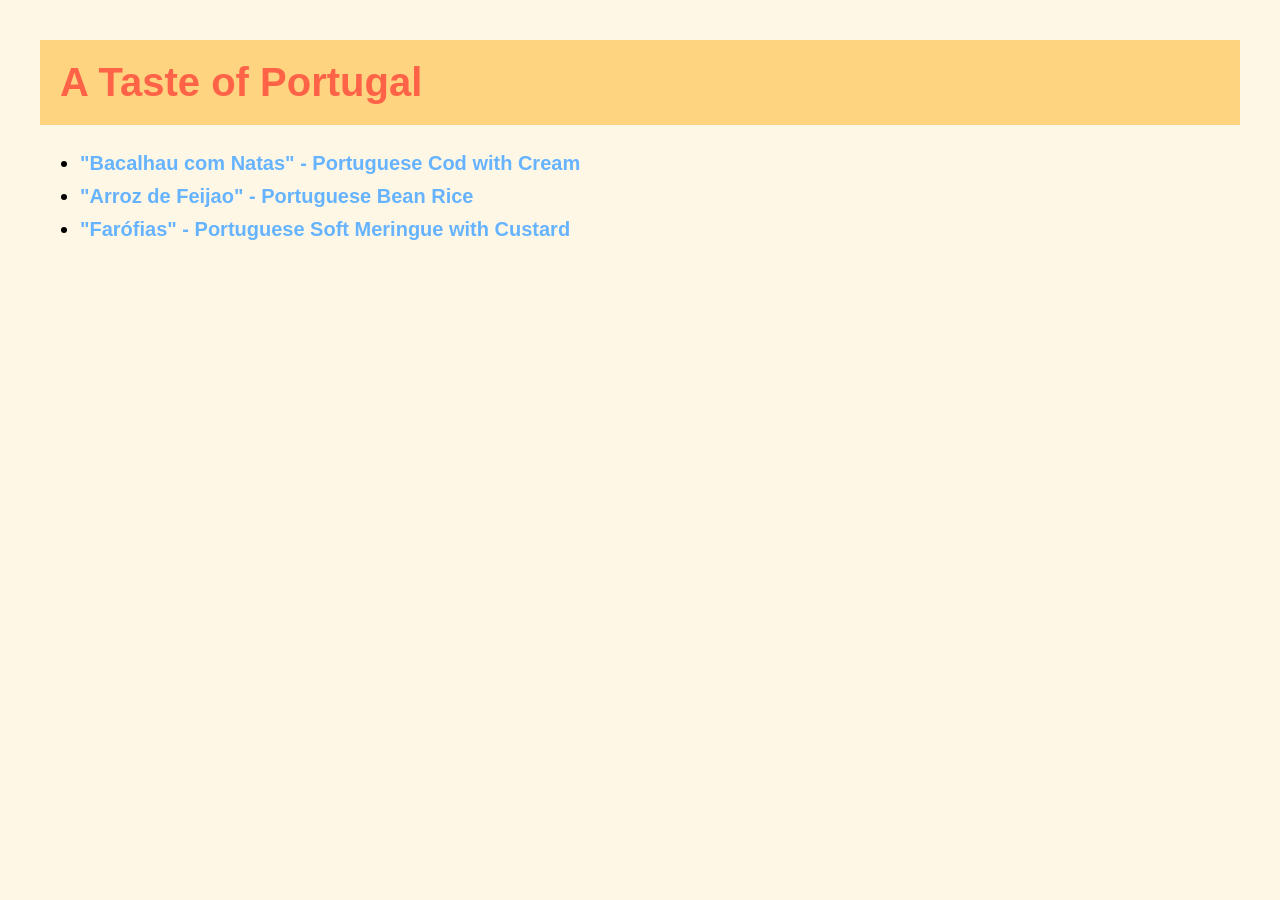
<file: index.html>
<!DOCTYPE html>
<html lang="en">
<head>
    <meta charset="UTF-8">
    <meta name="viewport" content="width=device-width, initial-scale=1.0">
    <title>A Taste of Portugal</title>
    <link rel="stylesheet" href="style.css">
</head>
<body>
    <h1 class="title">A Taste of Portugal</h1>
    <ul>
        <li><a href="recipes/codcream.html">"Bacalhau com Natas" - Portuguese Cod with Cream</a></li>
        <li><a href="recipes/beanrice.html">"Arroz de Feijao" - Portuguese Bean Rice</a></li>
        <li><a href="recipes/farofias.html">"Farófias" - Portuguese Soft Meringue with Custard</a></li>
    </ul>
</body>
</html>
</file>
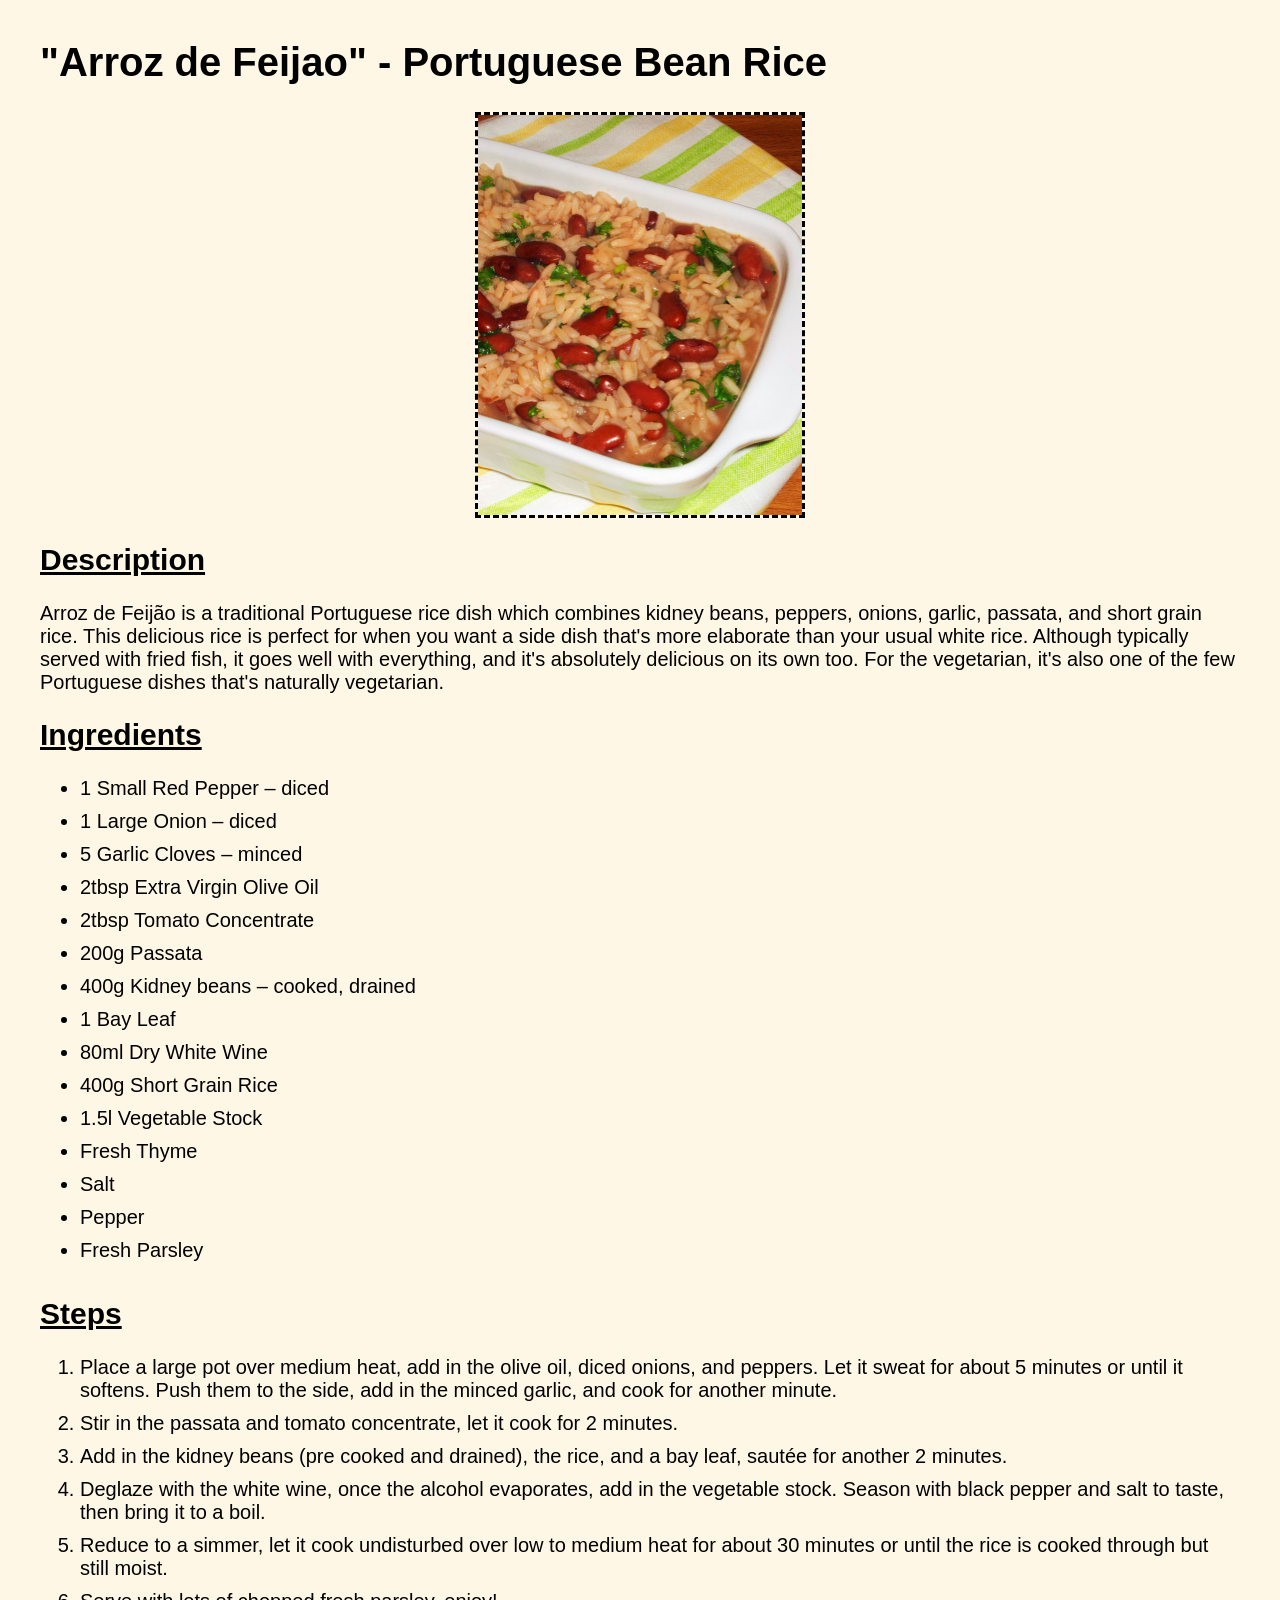
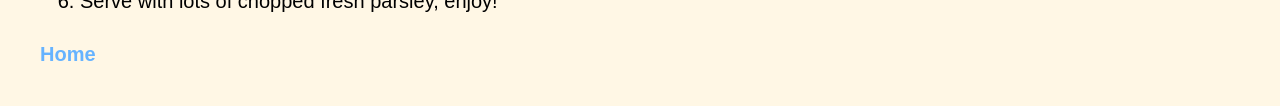
<file: recipes/beanrice.html>
<!DOCTYPE html>
<html lang="en">
<head>
    <meta charset="UTF-8">
    <meta name="viewport" content="width=device-width, initial-scale=1.0">
    <title>Arroz de Feijao / Portuguese Bean Rice</title>
    <link rel="stylesheet" href="../style.css">
</head>
<body>
    <h1>"Arroz de Feijao" - Portuguese Bean Rice</h1>
    <img src="../images/arrozfeijao.jpg" height="400">
    <h2>Description</h2>
    <p>Arroz de Feijão is a traditional Portuguese rice dish which combines kidney beans, peppers, onions, garlic, passata, and short grain rice. This delicious rice is perfect for when you want a side dish that's more elaborate than your usual white rice. Although typically served with fried fish, it goes well with everything, and it's absolutely delicious on its own too. For the vegetarian, it's also one of the few Portuguese dishes that's naturally vegetarian.</p>
    <h2>Ingredients</h2>
    <ul>
        <li>1 Small Red Pepper – diced</li>
        <li>1 Large Onion – diced</li>
        <li>5 Garlic Cloves – minced</li>
        <li>2tbsp Extra Virgin Olive Oil</li>
        <li>2tbsp Tomato Concentrate</li>
        <li>200g Passata</li>
        <li>400g Kidney beans – cooked, drained</li>
        <li>1 Bay Leaf</li>
        <li>80ml Dry White Wine</li>
        <li>400g Short Grain Rice</li>
        <li>1.5l Vegetable Stock</li>
        <li>Fresh Thyme</li>
        <li>Salt</li>
        <li>Pepper</li>
        <li>Fresh Parsley</li>
    </ul>
    <h2>Steps</h2>
    <ol>
        <li>Place a large pot over medium heat, add in the olive oil, diced onions, and peppers. Let it sweat for about 5 minutes or until it softens. Push them to the side, add in the minced garlic, and cook for another minute.</li>
        <li>Stir in the passata and tomato concentrate, let it cook for 2 minutes.</li>
        <li>Add in the kidney beans (pre cooked and drained), the rice, and a bay leaf, sautée for another 2 minutes.</li>
        <li>Deglaze with the white wine, once the alcohol evaporates, add in the vegetable stock. Season with black pepper and salt to taste, then bring it to a boil.</li>
        <li>Reduce to a simmer, let it cook undisturbed over low to medium heat for about 30 minutes or until the rice is cooked through but still moist.</li>
        <li>Serve with lots of chopped fresh parsley, enjoy!</li>
        </ol>
    <a href="../index.html">Home</a>
</body>
</html>
</file>
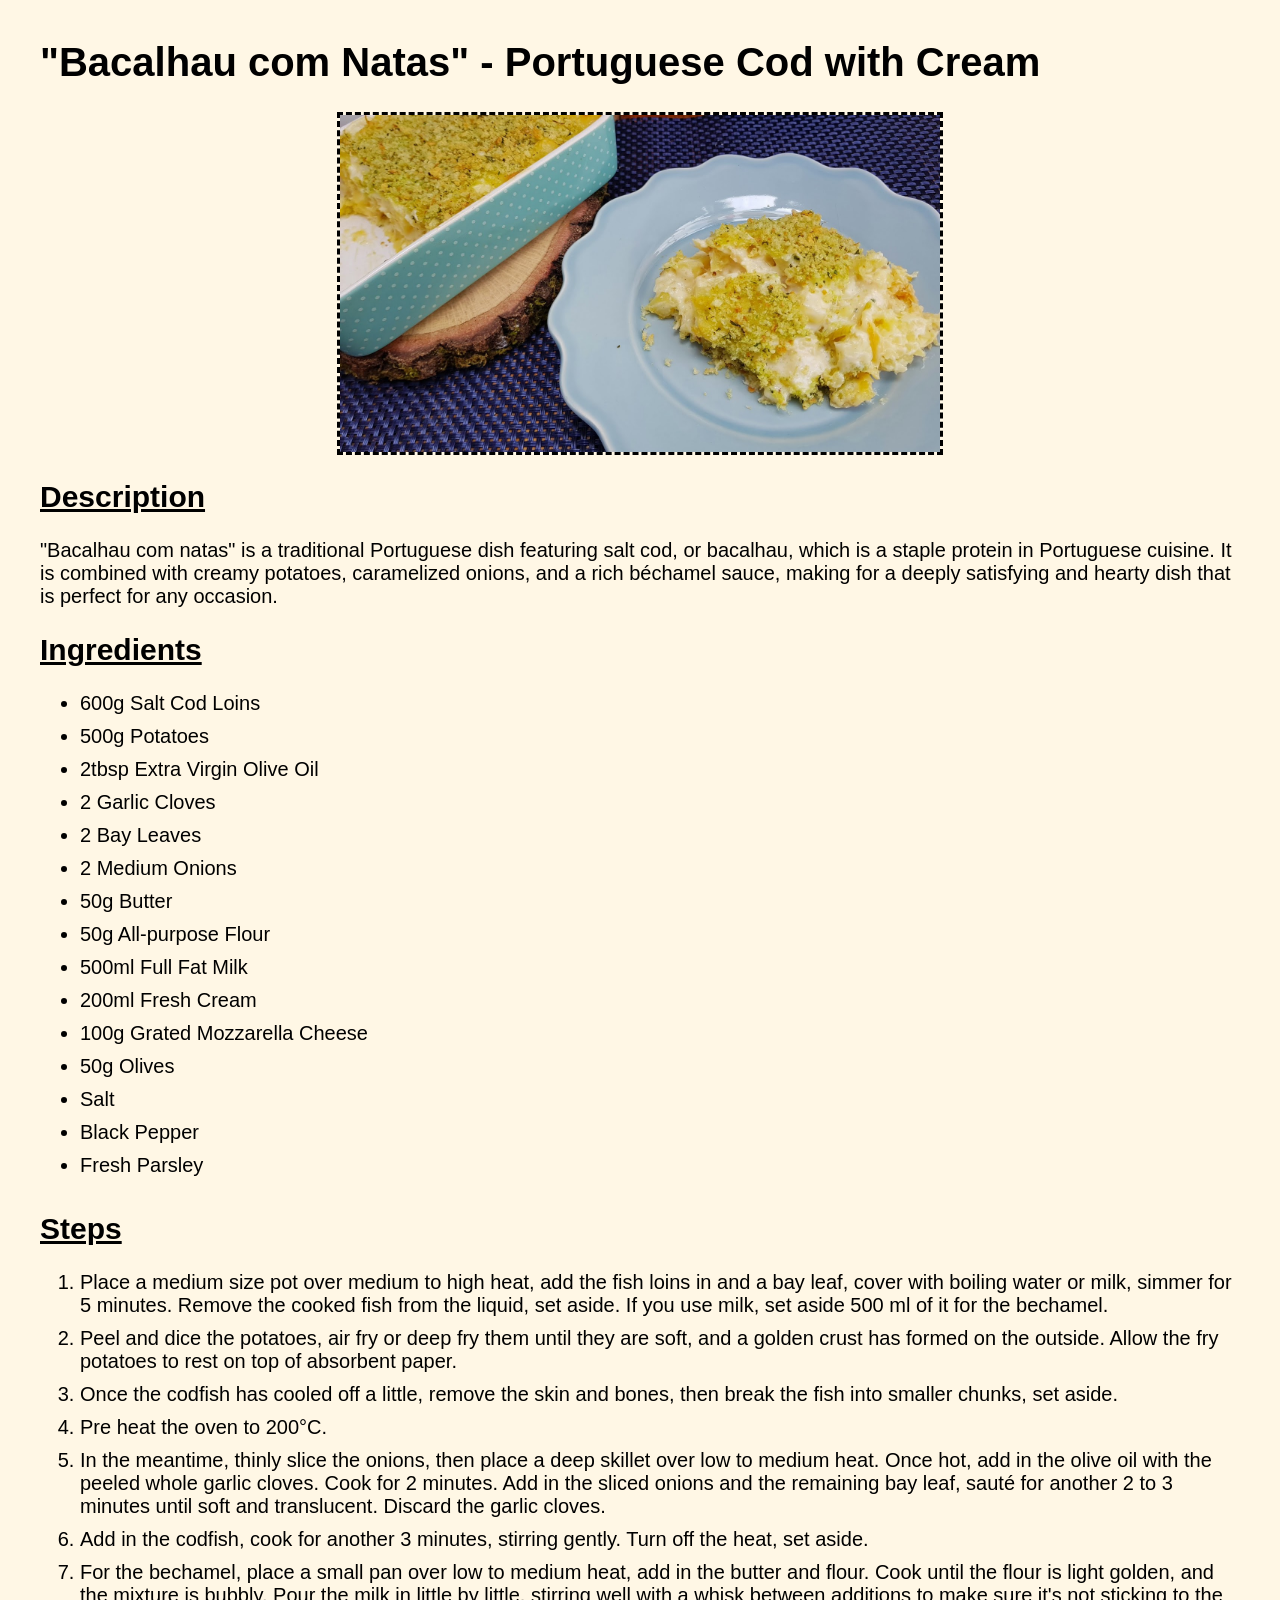
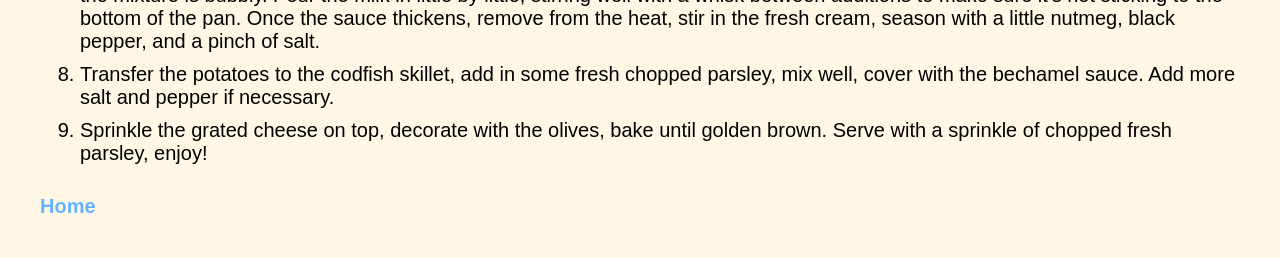
<file: recipes/codcream.html>
<!DOCTYPE html>
<html lang="en">
<head>
    <meta charset="UTF-8">
    <meta name="viewport" content="width=device-width, initial-scale=1.0">
    <title>Bacalhau com Natas / Cod with Cream</title>
    <link rel="stylesheet" href="../style.css">
</head>
<body>
    <h1>"Bacalhau com Natas" - Portuguese Cod with Cream</h1>
    <img src="../images/bacalhaucomnatas.jpg" width="600">
    <h2>Description</h2>
    <p>"Bacalhau com natas" is a traditional Portuguese dish featuring salt cod, or bacalhau, which is a staple protein in Portuguese cuisine. It is combined with creamy potatoes, caramelized onions, and a rich béchamel sauce, making for a deeply satisfying and hearty dish that is perfect for any occasion.</p>
    <h2>Ingredients</h2>
    <ul>
        <li>600g Salt Cod Loins</li>
        <li>500g Potatoes</li>
        <li>2tbsp Extra Virgin Olive Oil</li>
        <li>2 Garlic Cloves</li>
        <li>2 Bay Leaves</li>
        <li>2 Medium Onions</li>
        <li>50g Butter</li>
        <li>50g All-purpose Flour</li>
        <li>500ml Full Fat Milk</li>
        <li>200ml Fresh Cream</li>
        <li>100g Grated Mozzarella Cheese</li>
        <li>50g Olives</li>
        <li>Salt</li>
        <li>Black Pepper</li>
        <li>Fresh Parsley</li>
    </ul>
    <h2>Steps</h2>
    <ol>
        <li>Place a medium size pot over medium to high heat, add the fish loins in and a bay leaf, cover with boiling water or milk, simmer for 5 minutes. Remove the cooked fish from the liquid, set aside. If you use milk, set aside 500 ml of it for the bechamel.</li>
        <li>Peel and dice the potatoes, air fry or deep fry them until they are soft, and a golden crust has formed on the outside. Allow the fry potatoes to rest on top of absorbent paper.</li>
        <li>Once the codfish has cooled off a little, remove the skin and bones, then break the fish into smaller chunks, set aside.</li>
        <li>Pre heat the oven to 200°C.</li>
        <li>In the meantime, thinly slice the onions, then place a deep skillet over low to medium heat. Once hot, add in the olive oil with the peeled whole garlic cloves. Cook for 2 minutes. Add in the sliced onions and the remaining bay leaf, sauté for another 2 to 3 minutes until soft and translucent. Discard the garlic cloves.</li>
        <li>Add in the codfish, cook for another 3 minutes, stirring gently. Turn off the heat, set aside.</li>
        <li>For the bechamel, place a small pan over low to medium heat, add in the butter and flour. Cook until the flour is light golden, and the mixture is bubbly. Pour the milk in little by little, stirring well with a whisk between additions to make sure it's not sticking to the bottom of the pan. Once the sauce thickens, remove from the heat, stir in the fresh cream, season with a little nutmeg, black pepper, and a pinch of salt.</li>
        <li>Transfer the potatoes to the codfish skillet, add in some fresh chopped parsley, mix well, cover with the bechamel sauce. Add more salt and pepper if necessary.</li>
        <li>Sprinkle the grated cheese on top, decorate with the olives, bake until golden brown. Serve with a sprinkle of chopped fresh parsley, enjoy!</li>
        </ol>
    <a href="../index.html">Home</a>
</body>
</html>
</file>
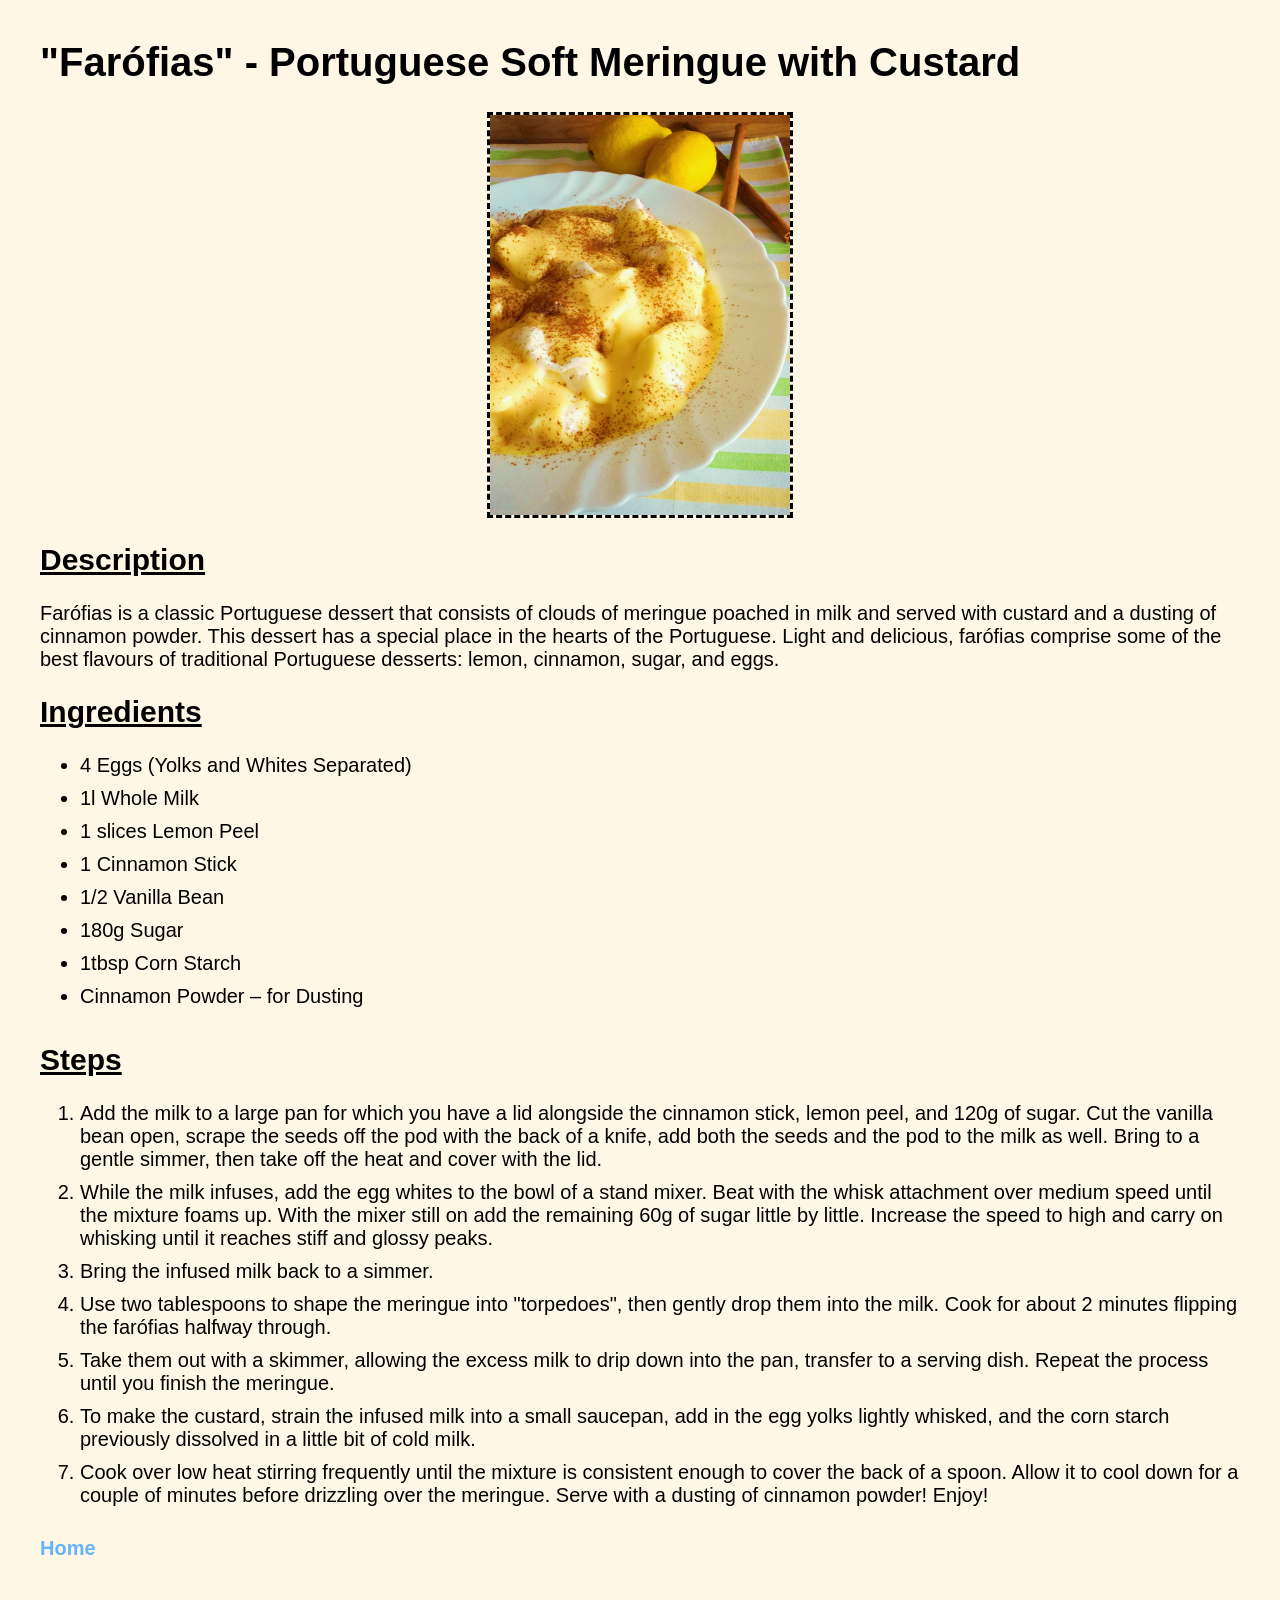
<file: recipes/farofias.html>
<!DOCTYPE html>
<html lang="en">
<head>
    <meta charset="UTF-8">
    <meta name="viewport" content="width=device-width, initial-scale=1.0">
    <title>Farófias / Portuguese Soft Meringue with Custard</title>
    <link rel="stylesheet" href="../style.css">
</head>
<body>
    <h1>"Farófias" - Portuguese Soft Meringue with Custard</h1>
    <img src="../images/farofias.jpg" height="400">
    <h2>Description</h2>
    <p>Farófias is a classic Portuguese dessert that consists of clouds of meringue poached in milk and served with custard and a dusting of cinnamon powder. This dessert has a special place in the hearts of the Portuguese. Light and delicious, farófias comprise some of the best flavours of traditional Portuguese desserts: lemon, cinnamon, sugar, and eggs.</p>
    <h2>Ingredients</h2>
    <ul>
        <li>4 Eggs (Yolks and Whites Separated)</li>
        <li>1l Whole Milk</li>
        <li>1 slices Lemon Peel</li>
        <li>1 Cinnamon Stick</li>
        <li>1/2 Vanilla Bean</li>
        <li>180g Sugar</li>
        <li>1tbsp Corn Starch</li>
        <li>Cinnamon Powder – for Dusting</li>
    </ul>
    <h2>Steps</h2>
    <ol>
        <li>Add the milk to a large pan for which you have a lid alongside the cinnamon stick, lemon peel, and 120g of sugar. Cut the vanilla bean open, scrape the seeds off the pod with the back of a knife, add both the seeds and the pod to the milk as well. Bring to a gentle simmer, then take off the heat and cover with the lid.</li>
        <li>While the milk infuses, add the egg whites to the bowl of a stand mixer. Beat with the whisk attachment over medium speed until the mixture foams up. With the mixer still on add the remaining 60g of sugar little by little. Increase the speed to high and carry on whisking until it reaches stiff and glossy peaks.</li>
        <li>Bring the infused milk back to a simmer.</li>
        <li>Use two tablespoons to shape the meringue into "torpedoes", then gently drop them into the milk. Cook for about 2 minutes flipping the farófias halfway through.</li>
        <li>Take them out with a skimmer, allowing the excess milk to drip down into the pan, transfer to a serving dish. Repeat the process until you finish the meringue.</li>
        <li>To make the custard, strain the infused milk into a small saucepan, add in the egg yolks lightly whisked, and the corn starch previously dissolved in a little bit of cold milk.</li>
        <li>Cook over low heat stirring frequently until the mixture is consistent enough to cover the back of a spoon. Allow it to cool down for a couple of minutes before drizzling over the meringue. Serve with a dusting of cinnamon powder! Enjoy!</li>
        </ol>
    <a href="../index.html">Home</a>
</body>
</html>
</file>
<file: style.css>
body {
    background-color: #fff7e5;
    font-family: Arial, Helvetica, sans-serif;
    font-size: 20px;
    margin: 40px;
}

.title {
    background-color: #ffd480;
    color: tomato;
    font-size: 40px;
    padding: 20px;
}

h2 {
    text-decoration-line: underline;
}

img {
    border-style: dashed;
    margin: 0 auto;
    display: block;
}

li {
    padding-bottom: 10px;
}

a {
  color: #66b3ff;  font-weight: bold;
  text-decoration-line: none;
}

a:hover {
  background-color: gainsboro;
}
</file>
